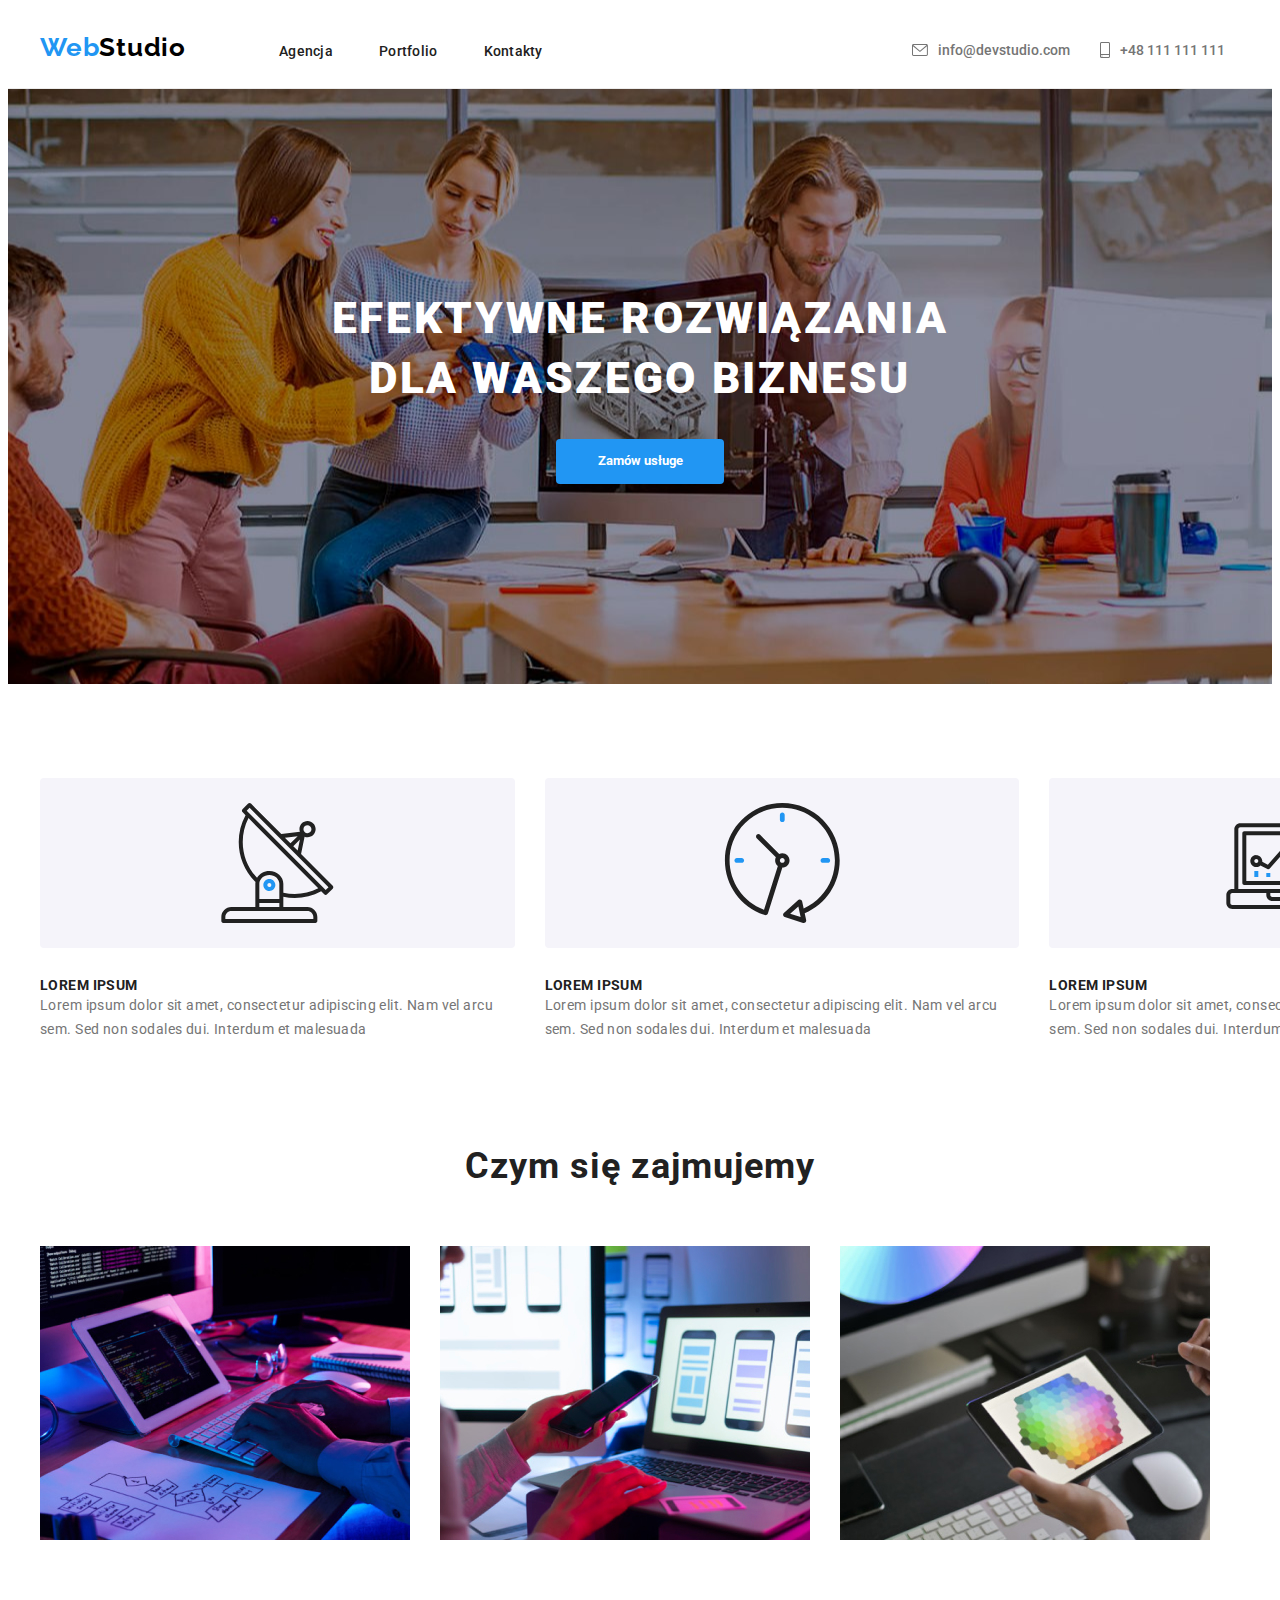
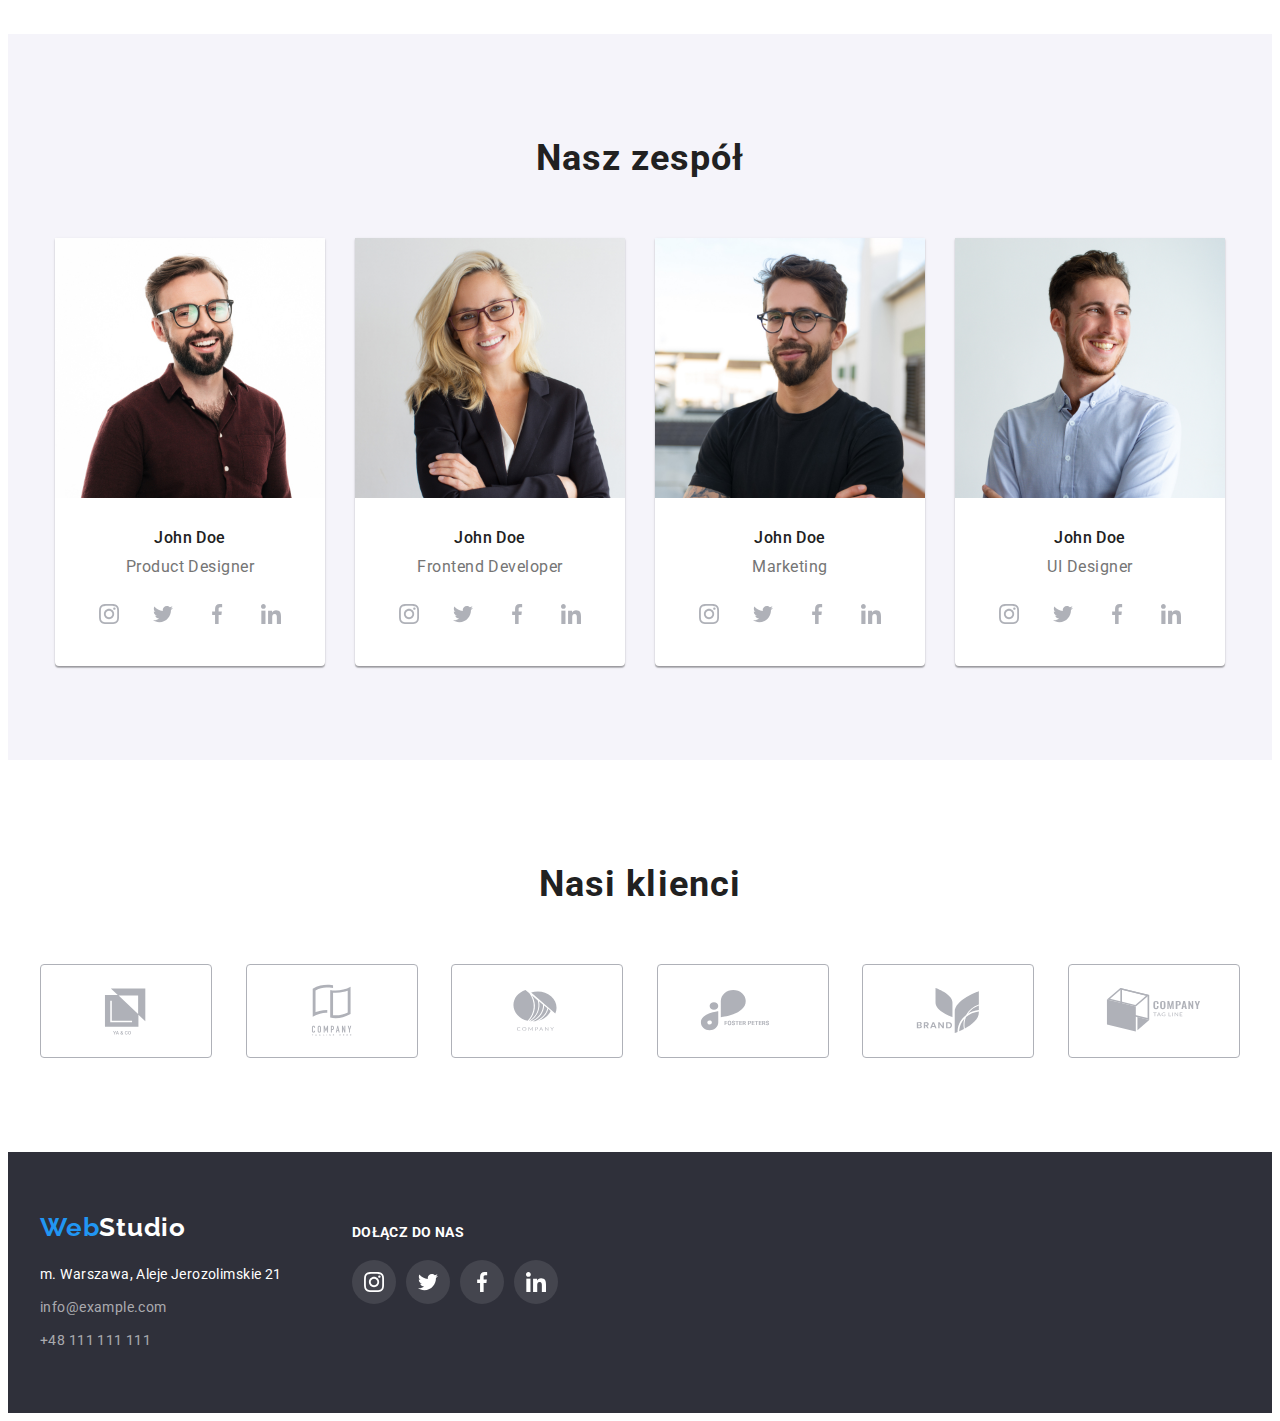
<file: index.html>
<!DOCTYPE html>
<html lang="pl">
    <head>
        <meta charset="UTF-8" />
        <meta http-equiv="X-UA-Compatible" content="IE=edge" />
        <meta name="viewport" content="width=device-width, initial-scale=1.0" />
        <title>Zadanie domowe GOIT Polska - Figma</title>
        <link
            rel="stylesheet"
            href="https://cdnjs.cloudflare.com/ajax/libs/modern-normalize/1.1.0/modern-normalize.min.css"
            integrity="sha512-wpPYUAdjBVSE4KJnH1VR1HeZfpl1ub8YT/NKx4PuQ5NmX2tKuGu6U/JRp5y+Y8XG2tV+wKQpNHVUX03MfMFn9Q=="
            crossorigin="anonymous"
            referrerpolicy="no-referrer"
        />
        <link rel="stylesheet" href="./css/styles.css" />
        <link rel="preconnect" href="https://fonts.googleapis.com" />
        <link rel="preconnect" href="https://fonts.gstatic.com" crossorigin />
        <link
            href="https://fonts.googleapis.com/css2?family=Raleway:wght@700&family=Roboto:wght@400;500;700;900&display=swap"
            rel="stylesheet"
        />
    </head>

    <body class="body">
        <header class="head-wrapper">
            <div class="container head-container">
                <a class="logo" href="./index.html"
                    >Web<span style="color: black">Studio</span></a
                >
                <nav class="nav">
                    <ul class="nav-list">
                        <li tabindex="0">
                            <a class="nav-link" href="./index.html">Agencja</a>
                        </li>
                        <li>
                            <a class="nav-link" href="./portfolio.html"
                                >Portfolio</a
                            >
                        </li>
                        <li>
                            <a class="nav-link" href="">Kontakty</a>
                        </li>
                    </ul>
                </nav>

                <div class="container head-contact-container">
                    <a class="head-contact" href="mailto:info@devstudio.com">
                        <svg width="16" height="12">
                            <use href="./images/icons.svg#icon-envelope"></use>
                        </svg>
                        info@devstudio.com</a
                    >
                    <a class="head-contact" href="tel:+48111111111">
                        <svg width="10" height="16">
                            <use
                                href="./images/icons.svg#icon-smartphone"
                            ></use>
                        </svg>
                        +48 111 111 111</a
                    >
                </div>
            </div>
        </header>

        <main class="main-background">
            <section class="hero section">
                <div class="container">
                    <h1 class="hero-title">
                        EFEKTYWNE ROZWIĄZANIA DLA WASZEGO BIZNESU
                    </h1>
                    <button class="hero-btn" type="button">Zamów usługe</button>
                </div>
            </section>

            <section class="main-background section">
                <div class="container">
                    <ul class="article-list">
                        <li>
                            <svg
                                class="article-icons"
                                width="65.32"
                                height="70"
                            >
                                <use
                                    href="./images/icons.svg#icon-antenna1"
                                ></use>
                            </svg>

                            <h3 class="article-title">LOREM IPSUM</h3>
                            <p class="article-text">
                                Lorem ipsum dolor sit amet, consectetur
                                adipiscing elit. Nam vel arcu sem. Sed non
                                sodales dui. Interdum et malesuada
                            </p>
                        </li>
                        <li>
                            <svg
                                class="article-icons"
                                width="66.96"
                                height="70"
                            >
                                <use
                                    href="./images/icons.svg#icon-clock1"
                                ></use>
                            </svg>
                            <h3 class="article-title">LOREM IPSUM</h3>
                            <p class="article-text">
                                Lorem ipsum dolor sit amet, consectetur
                                adipiscing elit. Nam vel arcu sem. Sed non
                                sodales dui. Interdum et malesuada
                            </p>
                        </li>
                        <li>
                            <svg
                                class="article-icons"
                                width="70"
                                height="53.69"
                            >
                                <use
                                    class
                                    href="./images/icons.svg#icon-diagram1"
                                ></use>
                            </svg>
                            <h3 class="article-title">LOREM IPSUM</h3>
                            <p class="article-text">
                                Lorem ipsum dolor sit amet, consectetur
                                adipiscing elit. Nam vel arcu sem. Sed non
                                sodales dui. Interdum et malesuada
                            </p>
                        </li>
                        <li>
                            <svg
                                class="article-icons"
                                width="54.83"
                                height="60.66"
                            >
                                <use
                                    href="./images/icons.svg#icon-astronaut1"
                                ></use>
                            </svg>
                            <h3 class="article-title">LOREM IPSUM</h3>
                            <p class="article-text">
                                Lorem ipsum dolor sit amet, consectetur
                                adipiscing elit. Nam vel arcu sem. Sed non
                                sodales dui. Interdum et malesuada
                            </p>
                        </li>
                    </ul>
                </div>
            </section>

            <section class="section">
                <div class="container">
                    <h2 class="secondary-header">Czym się zajmujemy</h2>
                    <ul class="activities">
                        <li>
                            <img
                                src="images/Programowanie_komputerowe.jpg"
                                alt="Programowanie komputerowe"
                                width="370"
                                height="294"
                            />
                        </li>

                        <li>
                            <img
                                src="images/Programowanie_aplikacji_na_smartfon.jpg"
                                alt="Programowanie aplikacji na smartfon"
                                width="370"
                                height="294"
                            />
                        </li>

                        <li>
                            <img
                                src="images/Design_internetowy.jpg"
                                alt="Design internetowy"
                                width="370"
                                height="294"
                            />
                        </li>
                    </ul>
                </div>
            </section>

            <section class="team-cards section">
                <div class="container">
                    <h2 class="secondary-header">Nasz zespół</h2>
                    <ul class="team-cards-list">
                        <li class="member-card">
                            <img
                                src="images/JohnDoe1.jpg"
                                alt="John Doe1"
                                width="270"
                                height="260"
                            />
                            <div class="team-cards-text">
                                <span class="member-card-title">John Doe</span>
                                <span class="member-card-text"
                                    >Product Designer</span
                                >
                                <ul class="members-socials-links">
                                    <li>
                                        <a class="members-socials-item" href="#"
                                            ><svg width="20" height="20">
                                                <use
                                                    href="./images/icons.svg#icon-instagram2"
                                                ></use>
                                            </svg>
                                        </a>
                                    </li>
                                    <li>
                                        <a
                                            class="members-socials-item"
                                            href="#"
                                        >
                                            <svg width="20" height="20">
                                                <use
                                                    href="./images/icons.svg#icon-twitter1"
                                                ></use>
                                            </svg>
                                        </a>
                                    </li>
                                    <li>
                                        <a
                                            class="members-socials-item"
                                            href="#"
                                        >
                                            <svg width="20" height="20">
                                                <use
                                                    href="./images/icons.svg#icon-facebook1"
                                                ></use>
                                            </svg>
                                        </a>
                                    </li>
                                    <li>
                                        <a
                                            class="members-socials-item"
                                            href="#"
                                        >
                                            <svg width="20" height="20">
                                                <use
                                                    href="./images/icons.svg#icon-linkedin1"
                                                ></use>
                                            </svg>
                                        </a>
                                    </li>
                                </ul>
                            </div>
                        </li>
                        <li class="member-card">
                            <img
                                src="images/JohnDoe2.jpg"
                                alt="John Doe2"
                                width="270"
                                height="260"
                            />
                            <div class="team-cards-text">
                                <span class="member-card-title">John Doe</span>
                                <span class="member-card-text"
                                    >Frontend Developer</span
                                >
                                <ul class="members-socials-links">
                                    <li>
                                        <a
                                            class="members-socials-item"
                                            href="#"
                                        >
                                            <svg width="20" height="20">
                                                <use
                                                    href="./images/icons.svg#icon-instagram2"
                                                ></use>
                                            </svg>
                                        </a>
                                    </li>
                                    <li>
                                        <a
                                            class="members-socials-item"
                                            href="#"
                                        >
                                            <svg width="20" height="20">
                                                <use
                                                    href="./images/icons.svg#icon-twitter1"
                                                ></use>
                                            </svg>
                                        </a>
                                    </li>
                                    <li>
                                        <a
                                            class="members-socials-item"
                                            href="#"
                                        >
                                            <svg width="20" height="20">
                                                <use
                                                    href="./images/icons.svg#icon-facebook1"
                                                ></use>
                                            </svg>
                                        </a>
                                    </li>
                                    <li>
                                        <a
                                            class="members-socials-item"
                                            href="#"
                                        >
                                            <svg width="20" height="20">
                                                <use
                                                    href="./images/icons.svg#icon-linkedin1"
                                                ></use>
                                            </svg>
                                        </a>
                                    </li>
                                </ul>
                            </div>
                        </li>
                        <li class="member-card">
                            <img
                                src="images/JohnDoe3.jpg"
                                alt="John Doe3"
                                width="270"
                                height="260"
                            />
                            <div class="team-cards-text">
                                <span class="member-card-title">John Doe</span>
                                <span class="member-card-text">Marketing</span>
                                <ul class="members-socials-links">
                                    <li>
                                        <a class="members-socials-item" href="#"
                                            ><svg width="20" height="20">
                                                <use
                                                    href="./images/icons.svg#icon-instagram2"
                                                ></use>
                                            </svg>
                                        </a>
                                    </li>
                                    <li>
                                        <a
                                            class="members-socials-item"
                                            href="#"
                                        >
                                            <svg width="20" height="20">
                                                <use
                                                    href="./images/icons.svg#icon-twitter1"
                                                ></use>
                                            </svg>
                                        </a>
                                    </li>
                                    <li>
                                        <a
                                            class="members-socials-item"
                                            href="#"
                                        >
                                            <svg width="20" height="20">
                                                <use
                                                    href="./images/icons.svg#icon-facebook1"
                                                ></use>
                                            </svg>
                                        </a>
                                    </li>
                                    <li>
                                        <a
                                            class="members-socials-item"
                                            href="#"
                                        >
                                            <svg width="20" height="20">
                                                <use
                                                    href="./images/icons.svg#icon-linkedin1"
                                                ></use>
                                            </svg>
                                        </a>
                                    </li>
                                </ul>
                            </div>
                        </li>
                        <li class="member-card">
                            <img
                                src="images/JohnDoe4.jpg"
                                alt="John Doe4"
                                width="270"
                                height="260"
                            />
                            <div class="team-cards-text">
                                <span class="member-card-title">John Doe</span>
                                <span class="member-card-text"
                                    >UI Designer</span
                                >
                                <ul class="members-socials-links">
                                    <li>
                                        <a class="members-socials-item" href="#"
                                            ><svg width="20" height="20">
                                                <use
                                                    href="./images/icons.svg#icon-instagram2"
                                                ></use>
                                            </svg>
                                        </a>
                                    </li>
                                    <li>
                                        <a
                                            class="members-socials-item"
                                            href="#"
                                        >
                                            <svg width="20" height="20">
                                                <use
                                                    href="./images/icons.svg#icon-twitter1"
                                                ></use>
                                            </svg>
                                        </a>
                                    </li>
                                    <li>
                                        <a
                                            class="members-socials-item"
                                            href="#"
                                        >
                                            <svg width="20" height="20">
                                                <use
                                                    href="./images/icons.svg#icon-facebook1"
                                                ></use>
                                            </svg>
                                        </a>
                                    </li>
                                    <li>
                                        <a
                                            class="members-socials-item"
                                            href="#"
                                        >
                                            <svg width="20" height="20">
                                                <use
                                                    href="./images/icons.svg#icon-linkedin1"
                                                ></use>
                                            </svg>
                                        </a>
                                    </li>
                                </ul>
                            </div>
                        </li>
                    </ul>
                </div>
            </section>

            <section class="section">
                <div class="container">
                    <h2 class="secondary-header">Nasi klienci</h2>
                    <ul class="partners-logos-list">
                        <li tabindex="0" class="partners-logos">
                            <svg width="106" height="60.04">
                                <use
                                    href="./images/icons.svg#icon-logo_yaco"
                                ></use>
                            </svg>
                        </li>
                        <li tabindex="0" class="partners-logos">
                            <svg width="106" height="60.04">
                                <use
                                    href="./images/icons.svg#icon-logo_company"
                                ></use>
                            </svg>
                        </li>
                        <li tabindex="0" class="partners-logos">
                            <svg width="106" height="60.04">
                                <use
                                    href="./images/icons.svg#icon-logo_bee"
                                ></use>
                            </svg>
                        </li>
                        <li tabindex="0" class="partners-logos">
                            <svg width="106" height="60.04">
                                <use
                                    href="./images/icons.svg#icon-logo_fosterpeters"
                                ></use>
                            </svg>
                        </li>
                        <li tabindex="0" class="partners-logos">
                            <svg width="106" height="60.04">
                                <use
                                    href="./images/icons.svg#icon-logo_brand"
                                ></use>
                            </svg>
                        </li>
                        <li tabindex="0" class="partners-logos">
                            <svg width="106" height="60.04">
                                <use
                                    href="./images/icons.svg#icon-logotagline"
                                ></use>
                            </svg>
                        </li>
                    </ul>
                </div>
            </section>
        </main>

        <footer class="foot-wrapper">
            <div class="container">
                <div>
                    <a class="logo" href="./index.html"
                        >Web<span style="color: white">Studio</span></a
                    >
                    <address class="foot-contact">
                        <span style="color: #ffffff"
                            >m. Warszawa, Aleje Jerozolimskie 21</span
                        >
                        <a class="link" href="mailto:info@example.com"
                            >info@example.com</a
                        >
                        <a class="link" href="tel:+48111111111"
                            >+48 111 111 111</a
                        >
                    </address>
                </div>
                <div class="footer-socials">
                    <p class="footer-socials-join">dołącz do nas</p>
                    <ul class="footer-socials-links">
                        <li>
                            <a class="footer-socials-item" href="#"
                                ><svg width="20" height="20">
                                    <use
                                        href="./images/icons.svg#icon-instagram2"
                                    ></use>
                                </svg>
                            </a>
                        </li>

                        <li>
                            <a class="footer-socials-item" href="#">
                                <svg width="20" height="20">
                                    <use
                                        href="./images/icons.svg#icon-twitter1"
                                    ></use>
                                </svg>
                            </a>
                        </li>
                        <li>
                            <a class="footer-socials-item" href="#">
                                <svg width="20" height="20">
                                    <use
                                        href="./images/icons.svg#icon-facebook1"
                                    ></use>
                                </svg>
                            </a>
                        </li>
                        <li>
                            <a class="footer-socials-item" href="#">
                                <svg width="20" height="20">
                                    <use
                                        href="./images/icons.svg#icon-linkedin1"
                                    ></use>
                                </svg>
                            </a>
                        </li>
                    </ul>
                </div>
            </div>
        </footer>
    </body>
</html>
</file>
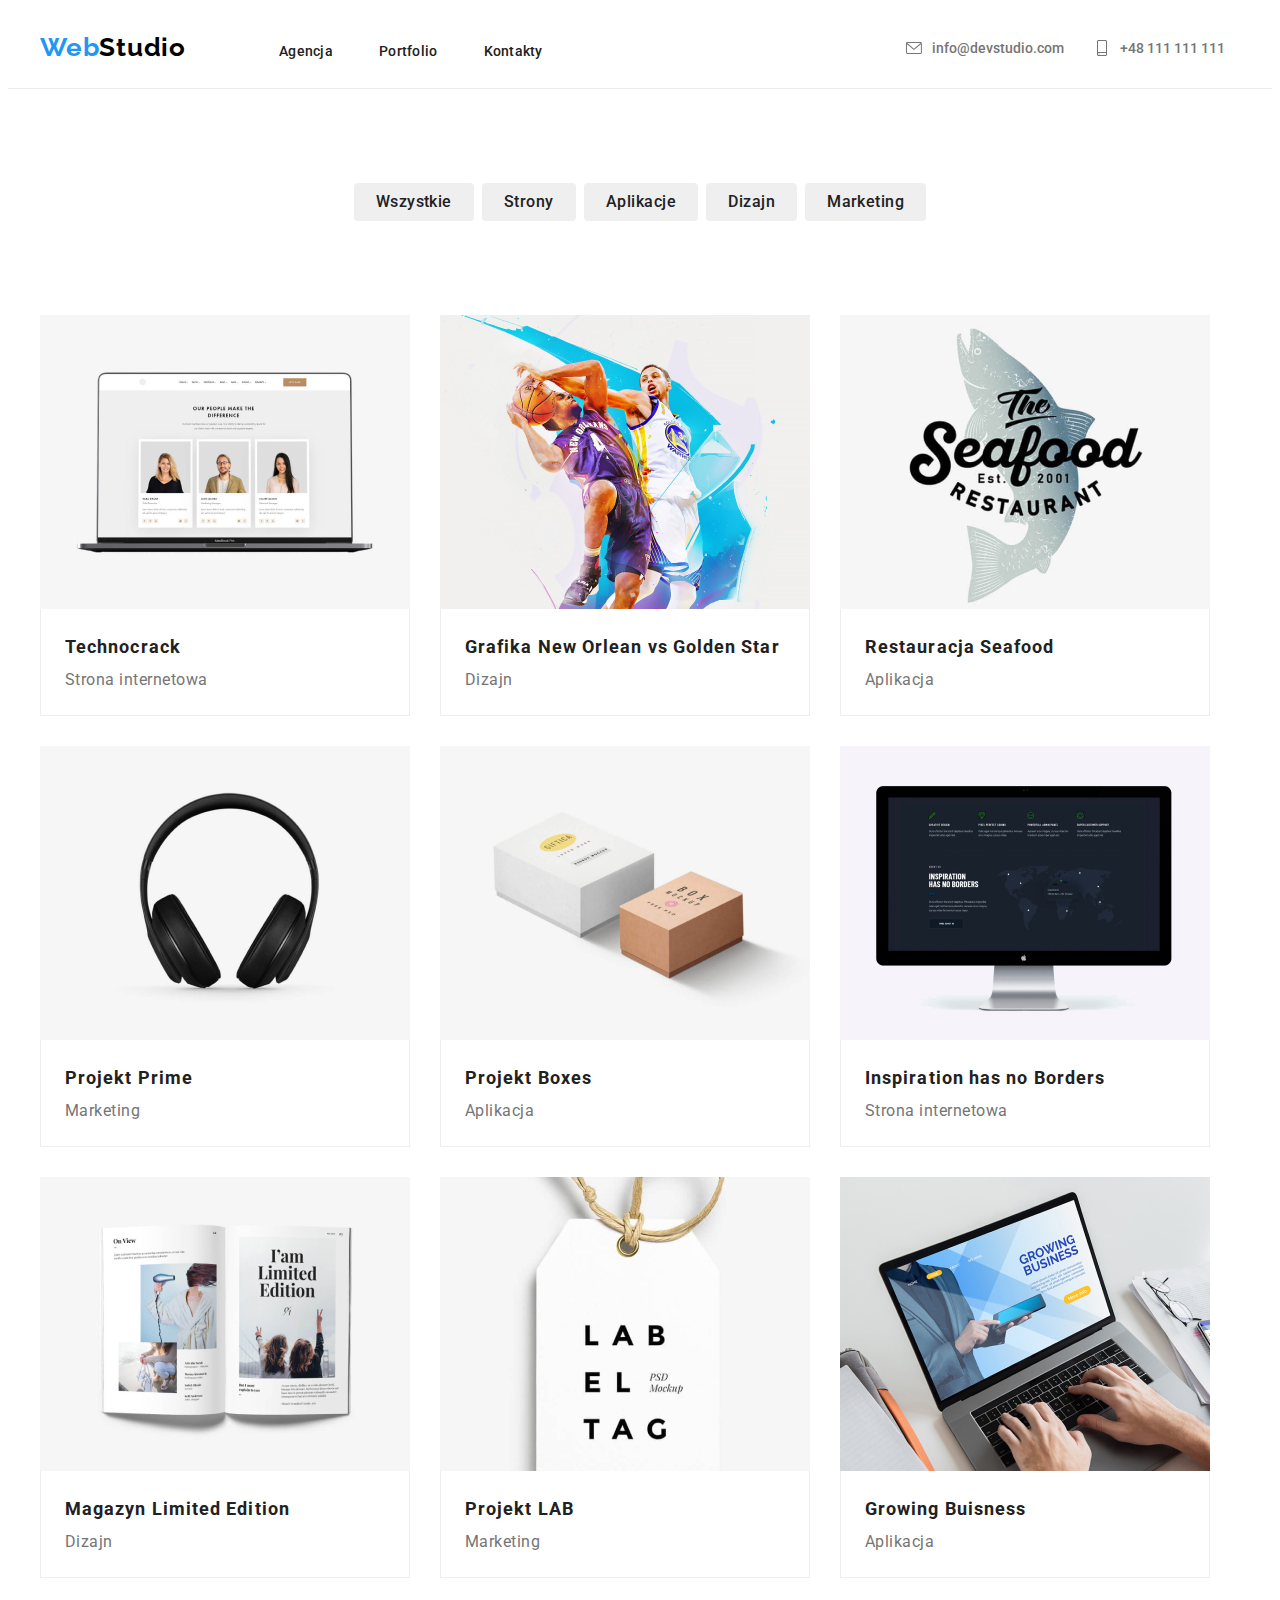
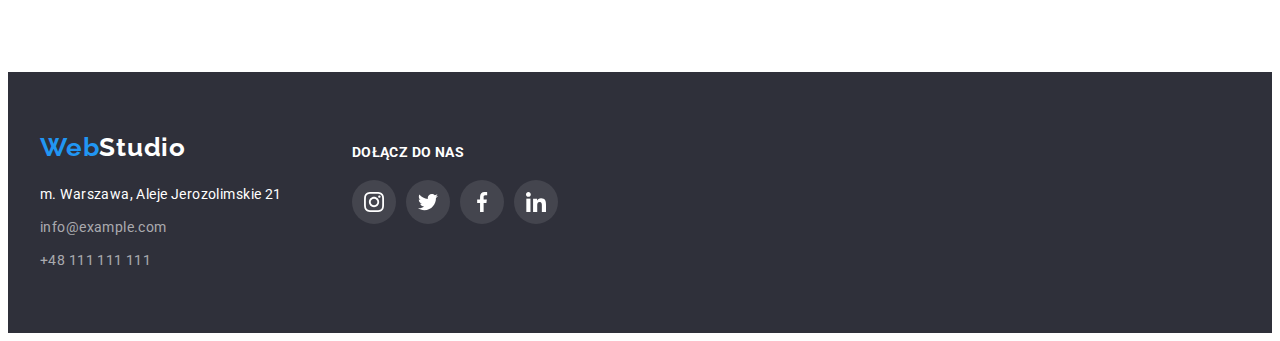
<file: portfolio.html>
<!DOCTYPE html>
<html lang="pl">
    <head>
        <meta charset="UTF-8" />
        <meta http-equiv="X-UA-Compatible" content="IE=edge" />
        <meta name="viewport" content="width=device-width, initial-scale=1.0" />
        <title>Zadanie domowe GOIT Polska - Figma</title>
        <link
            rel="stylesheet"
            href="https://cdnjs.cloudflare.com/ajax/libs/modern-normalize/1.1.0/modern-normalize.min.css"
            integrity="sha512-wpPYUAdjBVSE4KJnH1VR1HeZfpl1ub8YT/NKx4PuQ5NmX2tKuGu6U/JRp5y+Y8XG2tV+wKQpNHVUX03MfMFn9Q=="
            crossorigin="anonymous"
            referrerpolicy="no-referrer"
        />
        <link rel="stylesheet" href="./css/styles.css" />
        <link rel="preconnect" href="https://fonts.googleapis.com" />
        <link rel="preconnect" href="https://fonts.gstatic.com" crossorigin />
        <link
            href="https://fonts.googleapis.com/css2?family=Raleway:wght@700&family=Roboto:wght@400;500;700;900&display=swap"
            rel="stylesheet"
        />
    </head>

    <body class="body">
        <header class="head-wrapper">
            <div class="container head-container">
                <a class="logo" href="./index.html"
                    >Web<span style="color: black">Studio</span></a
                >
                <nav class="nav">
                    <ul class="nav-list">
                        <li>
                            <a class="nav-link" href="./index.html">Agencja</a>
                        </li>
                        <li>
                            <a class="nav-link" href="./portfolio.html"
                                >Portfolio</a
                            >
                        </li>
                        <li>
                            <a class="nav-link" href="">Kontakty</a>
                        </li>
                    </ul>
                </nav>
                <div class="container head-contact-container">
                    <a class="head-contact" href="mailto:info@devstudio.com"
                        ><svg width="16" height="16">
                            <use href="./images/icons.svg#icon-envelope"></use>
                        </svg>
                        info@devstudio.com</a
                    >
                    <a class="head-contact" href="tel:+48111111111"
                        ><svg width="16" height="16">
                            <use
                                href="./images/icons.svg#icon-smartphone"
                            ></use>
                        </svg>
                        +48 111 111 111</a
                    >
                </div>
            </div>
        </header>

        <main>
            <section class="filter-wrapper section">
                <div class="container">
                    <ul class="btn-wrapper">
                        <li>
                            <button class="filter-btn" type="button">
                                Wszystkie
                            </button>
                        </li>
                        <li>
                            <button class="filter-btn" type="button">
                                Strony
                            </button>
                        </li>
                        <li>
                            <button class="filter-btn" type="button">
                                Aplikacje
                            </button>
                        </li>
                        <li>
                            <button class="filter-btn" type="button">
                                Dizajn
                            </button>
                        </li>
                        <li>
                            <button class="filter-btn" type="button">
                                Marketing
                            </button>
                        </li>
                    </ul>
                </div>
            </section>

            <section class="main-background section">
                <div class="container">
                    <ul class="cards-net">
                        <li class="card-box">
                            <img
                                src="images/technocrack.jpg"
                                alt="Laptop ze stroną internetową"
                                width="370"
                                height="294"
                            />
                            <div class="card-box-text">
                                <span class="card-title">Technocrack</span>
                                <span class="card-subtitle"
                                    >Strona internetowa</span
                                >
                            </div>
                        </li>

                        <li class="card-box">
                            <img
                                src="images/grafika_new_orlean_vs_golden_star.jpg"
                                alt="Starcie koszykarzy"
                                width="370"
                                height="294"
                            />
                            <div class="card-box-text">
                                <span class="card-title"
                                    >Grafika New Orlean vs Golden Star</span
                                >
                                <span class="card-subtitle">Dizajn</span>
                            </div>
                        </li>

                        <li class="card-box">
                            <img
                                src="images/seafood.jpg"
                                alt="Logo restauracji"
                                width="370"
                                height="294"
                            />
                            <div class="card-box-text">
                                <span class="card-title"
                                    >Restauracja Seafood</span
                                >
                                <span class="card-subtitle">Aplikacja</span>
                            </div>
                        </li>

                        <li class="card-box">
                            <img
                                src="images/prime.jpg"
                                alt="Słuchawki"
                                width="370"
                                height="294"
                            />
                            <div class="card-box-text">
                                <span class="card-title">Projekt Prime</span>
                                <span class="card-subtitle">Marketing</span>
                            </div>
                        </li>

                        <li class="card-box">
                            <img
                                src="images/boxes.jpg"
                                alt="Pudełka"
                                width="370"
                                height="294"
                            />
                            <div class="card-box-text">
                                <span class="card-title">Projekt Boxes</span>
                                <span class="card-subtitle">Aplikacja</span>
                            </div>
                        </li>

                        <li class="card-box">
                            <img
                                src="images/inspiration_has_no_borders.jpg"
                                alt="Ekran monitora z mapą świata"
                                width="370"
                                height="294"
                            />
                            <div class="card-box-text">
                                <span class="card-title"
                                    >Inspiration has no Borders</span
                                >
                                <span class="card-subtitle"
                                    >Strona internetowa</span
                                >
                            </div>
                        </li>

                        <li class="card-box">
                            <img
                                src="images/magazyn_limited_edition.jpg"
                                alt="Otwarta książka"
                                width="370"
                                height="294"
                            />
                            <div class="card-box-text">
                                <span class="card-title"
                                    >Magazyn Limited Edition</span
                                >
                                <span class="card-subtitle">Dizajn</span>
                            </div>
                        </li>

                        <li class="card-box">
                            <img
                                src="images/projekt_lab.jpg"
                                alt="Etykieta na sztnurku"
                                width="370"
                                height="294"
                            />
                            <div class="card-box-text">
                                <span class="card-title">Projekt LAB</span>
                                <span class="card-subtitle">Marketing</span>
                            </div>
                        </li>

                        <li class="card-box">
                            <img
                                src="images/growing_business.jpg"
                                alt="Laptop z prezentacją"
                                width="370"
                                height="294"
                            />
                            <div class="card-box-text">
                                <span class="card-title">Growing Buisness</span>
                                <span class="card-subtitle">Aplikacja</span>
                            </div>
                        </li>
                    </ul>
                </div>
            </section>
        </main>

        <footer class="foot-wrapper">
            <div class="container">
                <div>
                    <a class="logo" href="./index.html"
                        >Web<span style="color: white">Studio</span></a
                    >
                    <address class="foot-contact">
                        <span style="color: #ffffff"
                            >m. Warszawa, Aleje Jerozolimskie 21</span
                        >
                        <a class="link" href="mailto:info@example.com"
                            >info@example.com</a
                        >
                        <a class="link" href="tel:+48111111111"
                            >+48 111 111 111</a
                        >
                    </address>
                </div>
                <div class="footer-socials">
                    <p class="footer-socials-join">dołącz do nas</p>
                    <ul class="footer-socials-links">
                        <li>
                            <a class="footer-socials-item" href="#"
                                ><svg width="20" height="20">
                                    <use
                                        href="./images/icons.svg#icon-instagram2"
                                    ></use>
                                </svg>
                            </a>
                        </li>

                        <li>
                            <a class="footer-socials-item" href="#">
                                <svg width="20" height="20">
                                    <use
                                        href="./images/icons.svg#icon-twitter1"
                                    ></use>
                                </svg>
                            </a>
                        </li>
                        <li>
                            <a class="footer-socials-item" href="#">
                                <svg width="20" height="20">
                                    <use
                                        href="./images/icons.svg#icon-facebook1"
                                    ></use>
                                </svg>
                            </a>
                        </li>
                        <li>
                            <a class="footer-socials-item" href="#">
                                <svg width="20" height="20">
                                    <use
                                        href="./images/icons.svg#icon-linkedin1"
                                    ></use>
                                </svg>
                            </a>
                        </li>
                    </ul>
                </div>
            </div>
        </footer>
    </body>
</html>
</file>
<file: css/styles.css>
*,
*::before,
*::after {
    outline: none;
}

:root {
    --active-color: #2196f3;
    --main-text-color: #212121;
    --bg-color: #ffffff;
    --nav-color: #020202;
    --nav-link-color: #212121;
    --head-contact-color: #757575;
    --btn-color: #212121;
    --card-title-color: #212121;
    --card-subtitle-color: #757575;
    --card-box-border-color: #eeeeee;
    --foot-bg-color: #2f303a;
    --foot-link-color: rgba(255, 255, 255, 0.6);
    --title-color: #2f303a;
    --secondary-header-color: #212121;
    --team-cards-bg-color: #f5f4fa;
    --border-bottom-color: #ececec;
    --icon-hover: rgba(33, 150, 243, 1);
    --article-icon-bg: #f5f4fa;
    --icons-fill: #afb1b8;
}

h1,
h2,
h3,
h4,
p,
ul,
li,
figure {
    margin: 0;
    padding: 0;
}

body {
    font-family: 'Roboto', sans-serif;
    color: var(--main-text-color);
}

img,
svg {
    vertical-align: middle;
}

.section {
    padding-top: 94px;
    padding-bottom: 94px;
}

ul {
    list-style-type: none;
}
.head-wrapper {
    border-bottom: 1px solid var(--border-bottom-color);
    background-color: var(--bg-color);
    padding: 24px 0 25px;
    gap: 93px;
}

.logo {
    display: flex;
    justify-content: flex-start;
    font-family: Raleway;
    font-weight: 700;
    font-size: 26px;
    line-height: 1.19;
    letter-spacing: 0.03em;
    color: var(--active-color);
    text-decoration: none;
}

.nav {
    display: flex;
    font-weight: 500;
    font-size: 14px;
    line-height: 1.14;
    letter-spacing: 0.02em;
}

.nav-list {
    display: flex;
    gap: 46px;
    text-decoration: none;
    color: var(--nav-color);
    margin-left: 93px;
}

.nav-link {
    text-decoration: none;
    color: var(--nav-link-color);
}
.nav-link:hover,
.nav-link:focus {
    color: var(--active-color);
}

.head-contact {
    display: flex;
    gap: 10px;
    align-items: center;
    font-weight: 500;
    font-size: 14px;
    text-decoration: none;
    color: var(--head-contact-color);
    fill: currentColor;
}

.head-contact:hover,
.head-contact:focus {
    color: var(--active-color);
}

.filter-wrapper {
    margin-bottom: -94px;
}

.btn-wrapper {
    background: var(--bg-color);
    display: flex;
    gap: 8px;
    justify-content: center;
}

.filter-btn {
    cursor: pointer;
    font-family: 'Roboto', sans-serif;
    font-weight: 500;
    font-size: 16px;
    line-height: 1.63;
    text-align: center;
    letter-spacing: 0.03em;
    color: var(--btn-color);
    border-radius: 4px;
    border: 0;
    padding: 6px 22px;
}

.filter-btn:hover,
.filter-btn:focus {
    background: var(--active-color);
    border-radius: 4px;
    color: var(--bg-color);
    box-shadow: 0px 3px 1px rgba(0, 0, 0, 0.1), 0px 1px 2px rgba(0, 0, 0, 0.08),
        0px 2px 2px rgba(0, 0, 0, 0.12);
}

.card-title {
    font-weight: 700;
    font-size: 18px;
    line-height: 2;
    letter-spacing: 0.06em;
    color: var(--card-title-color);
}
.card-subtitle {
    display: block;
    line-height: 1.88;
    letter-spacing: 0.03em;
    color: var(--card-subtitle-color);
}

.card-box {
    background: var(--bg-color);
    max-width: 370px;
    text-align: left;
}

.card-box:hover {
    box-shadow: 0px 1px 1px rgba(0, 0, 0, 0.12), 0px 4px 4px rgba(0, 0, 0, 0.06),
        1px 4px 6px rgba(0, 0, 0, 0.16);
}

.card-box-text {
    padding: 20px 24px;
    /* margin-top: -4px; */
    border: 1px solid var(--card-box-border-color);
    border-top: 0;
}

.cards-net {
    display: flex;
    flex-wrap: wrap;
    gap: 30px;
}

.foot-wrapper {
    background-color: var(--foot-bg-color);
    padding: 60px 0;
}

.foot-wrapper > .container {
    display: flex;
    gap: 70px;
}

address {
    display: flex;
    flex-direction: column;
    gap: 9px;
}
.foot-contact {
    font-style: normal;
    font-size: 14px;
    line-height: 1.71;
    letter-spacing: 0.03em;
    margin-top: 20px;
}

a {
    width: max-content;
}

.link {
    text-decoration: none;
    color: var(--foot-link-color);
}

.link:hover,
.link:focus {
    color: var(--active-color);
}

/* index.html spec styles */

.main-background {
    background: var(--bg-color);
}

.hero-title {
    display: flex;
    padding: 0 252px;
    margin-bottom: 30px;
    font-weight: 900;
    font-size: 44px;
    line-height: 1.3636;
    letter-spacing: 0.06em;
    text-transform: uppercase;
    color: var(--bg-color);
}

.hero {
    background: var(--title-color);
    background-image: url('../images/hero_work_in_office.jpg'),
        linear-gradient(to right, rgba(47, 48, 58, 0.4), rgba(47, 48, 58, 0.4));
    background-repeat: no-repeat;
    background-position: center;
    text-align: center;
    padding: 200px 0;
}
/* hero button */
.hero-btn {
    background: var(--active-color);
    color: var(--bg-color);
    font-weight: 700;
    line-height: 1.875;
    box-shadow: 0px 4px 4px rgba(0, 0, 0, 0.15);
    border-radius: 4px;
    border: 0;
    padding: 10px 41px 10px 42px;
    font-family: 'Roboto', sans-serif;
    cursor: pointer;
}

.article-title {
    font-weight: 700;
    font-size: 14px;
    line-height: 1.14;
    letter-spacing: 0.03em;
    text-transform: uppercase;
    color: var(--card-title-color);
}
.article-text {
    font-size: 14px;
    line-height: 1.71;
    letter-spacing: 0.03em;
    color: var(--card-subtitle-color);
}

.secondary-header {
    margin-top: 0;
    margin-bottom: 50px;
    text-align: center;
    font-weight: 700;
    font-size: 36px;
    line-height: 1.67;
    letter-spacing: 0.03em;
    color: var(--secondary-header-color);
}

.activities {
    display: flex;
    list-style-type: none;
    gap: 30px;
}

.team-cards {
    background: var(--team-cards-bg-color);
}

.member-card {
    background-color: var(--bg-color);
    box-shadow: 0px 1px 3px rgba(0, 0, 0, 0.12), 0px 1px 1px rgba(0, 0, 0, 0.14),
        0px 2px 1px rgba(0, 0, 0, 0.2);
    border-radius: 0px 0px 4px 4px;
    border: 0 solid var(--card-box-border-color);
    text-align: center;
}

.member-card-title {
    font-weight: 500;
    line-height: 1.19;
    letter-spacing: 0.03em;
    color: var(--card-title-color);
}

.member-card-text {
    display: block;
    line-height: 1.19;
    letter-spacing: 0.03em;
    color: var(--card-subtitle-color);
    margin-top: 10px;
    margin-bottom: 16px;
}

/* HW - 03 */

.container {
    max-width: 1200px;
    width: 100%;
    margin: 0 auto;
    padding: 0 15px;
}

.head-container {
    display: flex;
    align-items: baseline;
}

.head-contact-container {
    display: flex;
    justify-content: end;
    gap: 30px;
}
.article-icons {
    width: 270px;
    height: 120px;
    padding: 25px 102.34px;
    margin-bottom: 30px;
    background: var(--article-icon-bg);
    border-radius: 4px;
}
.article-list {
    display: flex;
    gap: 30px;
    margin-bottom: -94px;
}
.team-cards-list {
    display: flex;
    gap: 30px;
    justify-content: center;
}

.team-cards-text {
    padding: 30px 32px;
    text-align: center;
}

/* HW04 */

.members-socials-links {
    display: flex;
    flex-direction: row;
    gap: 10px;
}

.members-socials-item {
    display: flex;
    border-radius: 50%;
    justify-content: center;
    align-items: center;
    padding: 12px;
}

.members-socials-item > svg {
    fill: var(--icons-fill);
}

.members-socials-item:is(:hover, :focus) {
    background-color: var(--active-color);
}

.members-socials-item:is(:hover, :focus) > svg {
    fill: var(--bg-color);
}

.footer-socials-item:is(:hover, :focus) {
    background-color: var(--active-color);
}

.footer-socials-item:is(:hover, :focus) > svg {
    fill: var(--bg-color);
}

/* partners */
.partners-logos-list {
    display: flex;
    gap: 30px;
    justify-content: space-between;
}
.partners-logos {
    border: 1px solid var(--icons-fill);
    border-radius: 4px;
    border-color: var(--icons-fill);
    display: flex;
    justify-content: center;
    align-items: center;
    padding: 16px 32px;
}

.partners-logos > svg {
    fill: var(--icons-fill);
}
.partners-logos:hover > svg,
.partners-logos:hover {
    border-color: var(--active-color);
    fill: var(--active-color);
}

/* footer socials */
.footer-socials-join {
    color: var(--bg-color);
    font-weight: 700;
    font-size: 14px;
    line-height: 1.1428;
    letter-spacing: 0.03em;
    text-transform: uppercase;
    margin-bottom: 20px;
    margin-top: 12px;
}

.footer-socials-links {
    display: flex;
    flex-direction: row;
    gap: 10px;
}

.footer-socials-item {
    background-color: rgba(255, 255, 255, 0.1);
    border-radius: 50%;
    display: flex;
    justify-content: center;
    align-items: center;
    padding: 12px;
}

.footer-socials-item > svg {
    fill: var(--bg-color);
}

li:focus > svg {
    fill: var(--active-color);
}

li:focus {
    border-color: var(--active-color);
}
</file>
